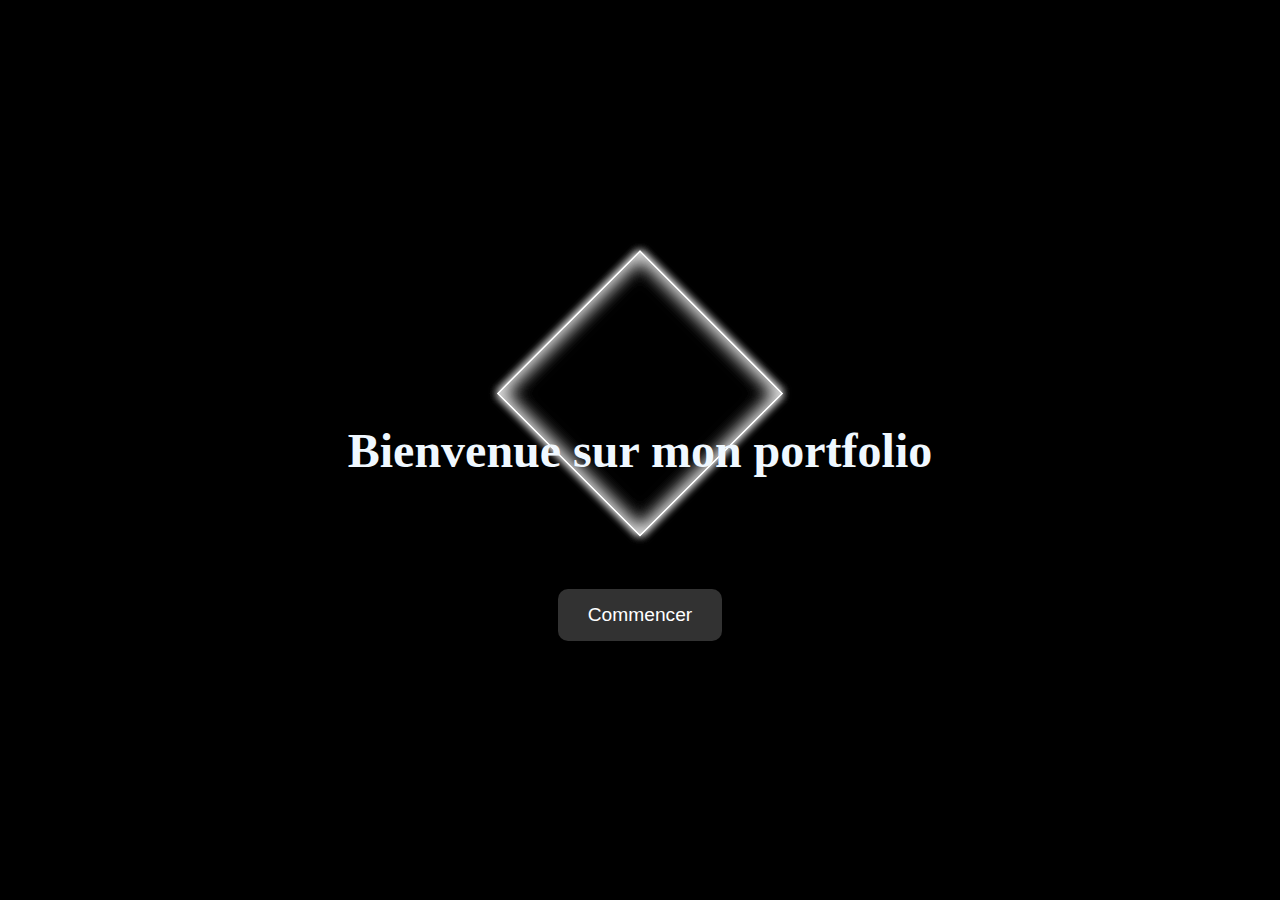
<file: index.html>
<!DOCTYPE html>
<html lang="en">
  <head>
    <meta charset="UTF-8" />
    <meta name="viewport" content="width=device-width, initial-scale=1.0" />
    <title>Document</title>
    <link rel="stylesheet" href="styles.css" />
  </head>
  <body>
    <div class="content">
      <h1>Bienvenue sur mon portfolio</h1>
    </div>
    <div id="container">
      <div class="square"></div>
      <div class="square"></div>
      <div class="square"></div>
      <div class="square"></div>
      <a href="portfolio.html">
        <button class="start-button"><span>Commencer</span></button>
      </a>
    </div>
  </body>
</html>
</file>
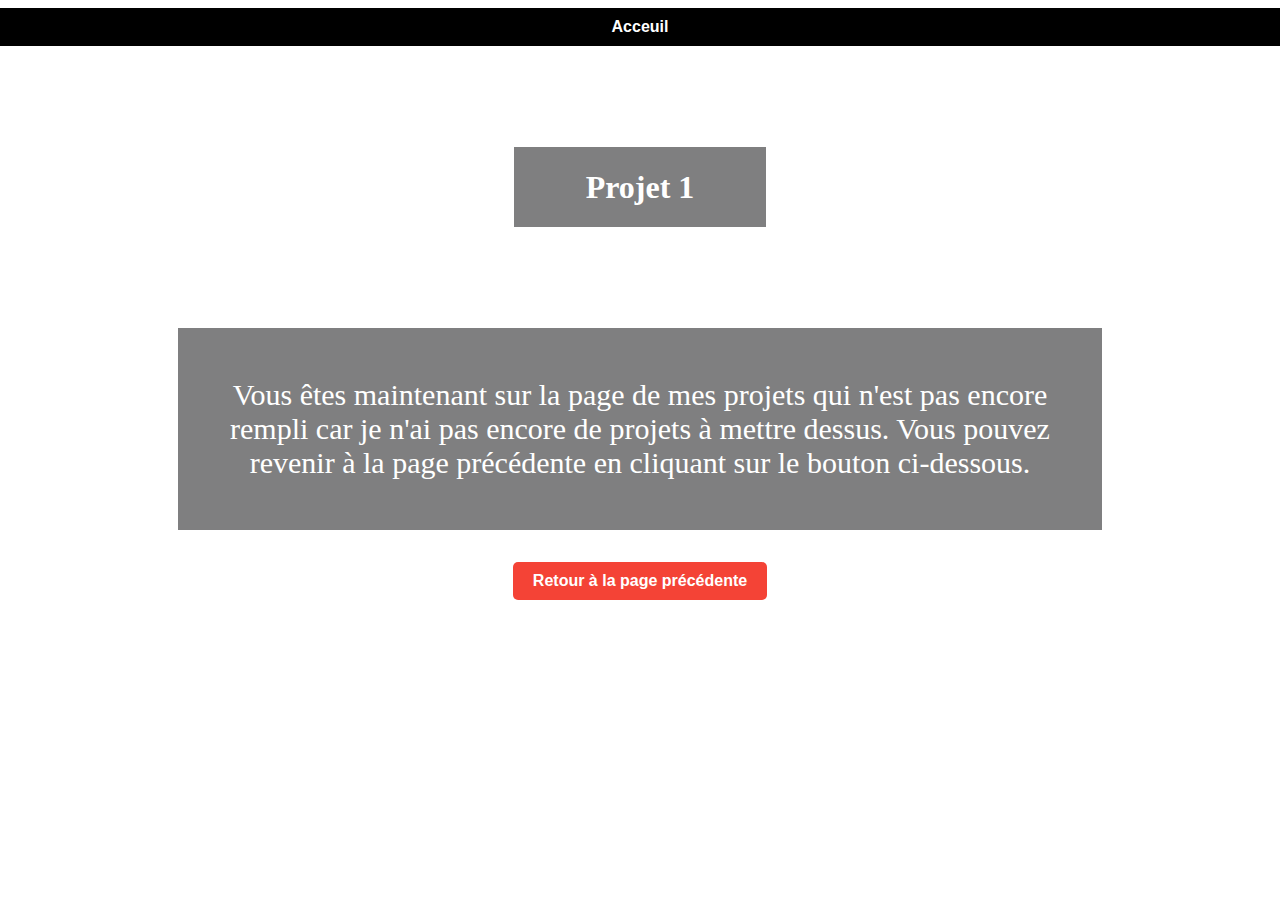
<file: projet-1.html>
<!DOCTYPE html>
<html lang="en">
  <head>
    <meta charset="UTF-8" />
    <meta name="viewport" content="width=device-width, initial-scale=1.0" />
    <title>Projet 1</title>
    <link rel="stylesheet" href="styleprojets.css" />
    <link
      rel="icon"
      href="https://www.imprim-deco.fr/6722-large_default/sticker-adhesif-logo-ferrari.jpg"
      type="image/x-icon"
    />
  </head>
  <body>
    <nav>
      <div><a href="portfolio.html">Acceuil</a></div>
    </nav>
    <header>
      <h1>Projet 1</h1>
    </header>

    <div class="content">
      <p>
        Vous êtes maintenant sur la page de mes projets qui n'est pas encore
        rempli car je n'ai pas encore de projets à mettre dessus. Vous pouvez
        revenir à la page précédente en cliquant sur le bouton ci-dessous.
      </p>
    </div>
    <a href="portfolio.html" class="btn-back">Retour à la page précédente</a>
  </body>
</html>
</file>
<file: styles.css>
:root {
  --size: 200px;
  --th: 1px;
}

html {
  background: black;
}

html,
body {
  height: 100%;
  width: 100%;
  margin: 0;
  padding: 0;
  overflow: hidden;
}

body {
  display: flex;
  justify-content: center;
  align-items: center;
}

#container {
  position: absolute; /* Permet de positionner le conteneur en arrière-plan */
  top: 0;
  left: 0;
  right: 0;
  bottom: 0;
  display: flex;
  justify-content: center;
  align-items: center;
  flex-direction: column;
}

.square {
  border: solid white var(--th);
  width: var(--size);
  height: var(--size);
  position: absolute;
  box-shadow: rgba(255, 255, 255, 0.5) 0 0 calc(var(--size) / 10) inset,
    rgba(255, 255, 255, 0.5) 0 0 calc(var(--size) / 20);
  animation: bounce 1.5s cubic-bezier(0.46, 0.03, 0.52, 0.96) infinite alternate;
  transform: rotate(45deg)
    translate(calc(-1 * var(--size) / 5), calc(-1 * var(--size) / 5));
}

.square:nth-of-type(2) {
  animation-delay: 200ms;
}

.square:nth-of-type(3) {
  animation-delay: 400ms;
}

@keyframes bounce {
  from {
    transform: rotate(45deg)
      translate(calc(-1 * var(--size) / 5), calc(-1 * var(--size) / 5));
  }
  to {
    transform: rotate(45deg)
      translate(calc(var(--size) / 5), calc(var(--size) / 5));
  }
}

.content {
  position: relative;
  z-index: 1; /* Place le contenu au-dessus des carrés */
  color: aliceblue;
  text-align: center;
}

h1 {
  font-size: 3em;
  margin: 0;
}
/* Style pour le bouton "Commencer" */
.start-button {
  background-color: #ededed36; /* Bleu pour le bouton */
  color: white;
  font-size: 1.2em;
  padding: 15px 30px;
  border: none;
  border-radius: 10px;
  cursor: pointer;
  transition: background-color 0.3s ease, transform 0.3s ease;
  margin-top: 200%; /* Espace entre le titre et le bouton */
}

.start-button:hover {
  background-color: #434649; /* Couleur plus foncée lors du survol */
  transform: scale(1.05); /* Agrandir légèrement le bouton */
}
</file>
<file: styleprojets.css>
nav {
  background-color: black;
  color: white;
  padding: 10px 20px;
  text-align: center;
  justify-content: center;
  width: 100%;
  display: flex;
  margin-bottom: 8%;
  gap: 15%;
  position: sticky;
  top: 0;
  overflow: hidden;
  z-index: 1000;
}
a {
  color: white;
  text-decoration: none;
  font-family: sans-serif;
  font-weight: bold;
  margin-top: 2rem;
}

body {
  display: flex;
  align-items: center;
  flex-direction: column;
  color: white;
  background-image: url("https://mon-grand-est.fr/wp-content/uploads/2022/11/Monaco-by-night-@kityyaya-via-Twenty20-scaled.jpg");
  background-position: center;
  background-size: cover;
  background-attachment: fixed;
}

header {
  display: flex;
  justify-content: center;
  align-items: center;
  background-color: rgba(0, 0, 1, 0.5);
  width: 20%;
}

.content {
  padding: 20px;
  text-align: center;
  background-color: rgba(0, 0, 1, 0.5);
  margin-top: 8%;
  font-size: 30px;
  max-width: 70%;
}

a.btn-back {
  background-color: #f44336;
  color: white;
  padding: 10px 20px;
  text-decoration: none;
  border-radius: 5px;
  font-size: 16px;
}

a.btn-back:hover {
  background-color: #e53935;
}
</file>
